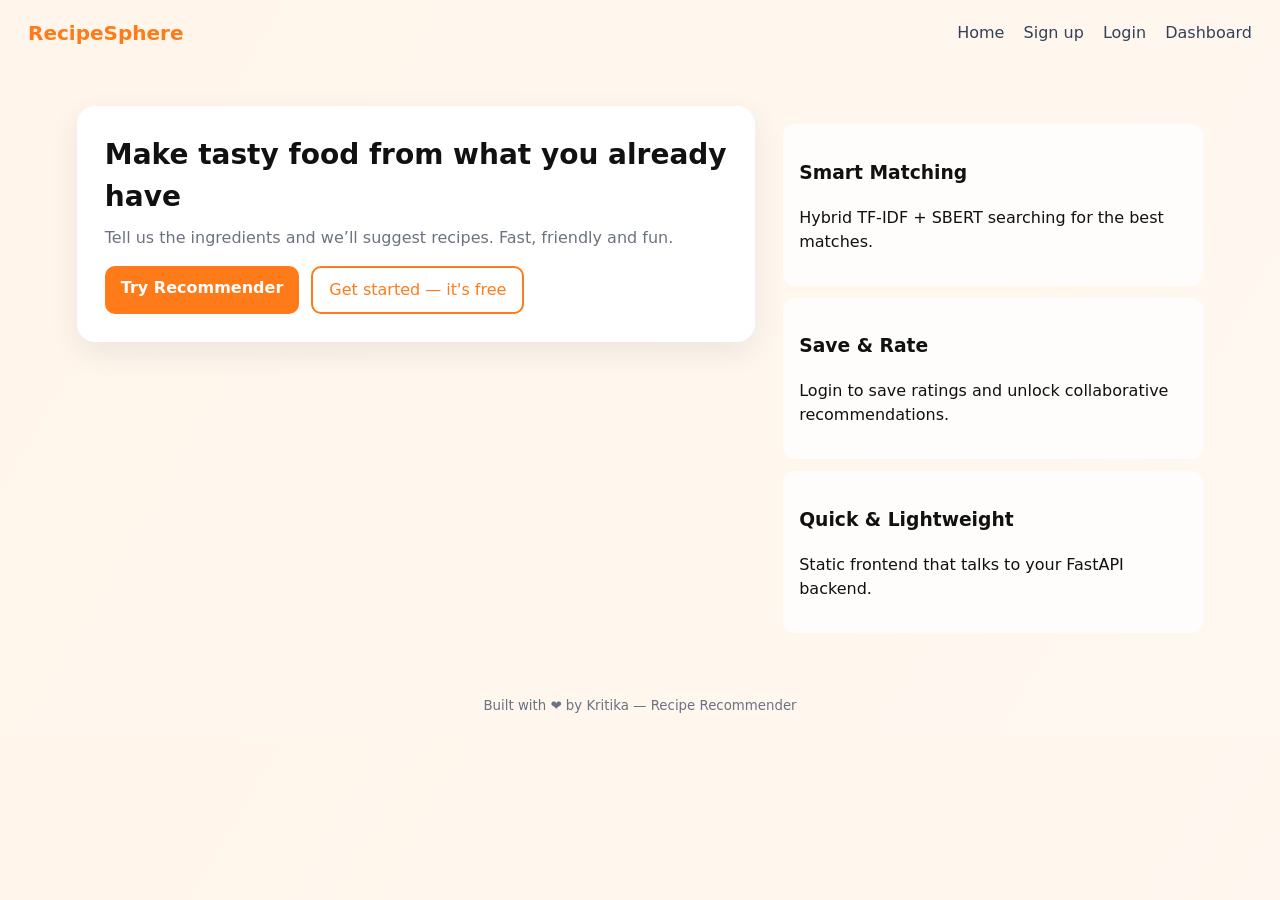
<file: frontend/index.html>
<!doctype html>
<html lang="en">
<head>
<meta charset="utf-8">
<meta name="viewport" content="width=device-width,initial-scale=1">
<title>Wandersphere — Recipe Recommender</title>
<link rel="stylesheet" href="style.css">
</head>
<body>
<header class="nav">
<div class="brand">RecipeSphere</div>
<nav>
<a href="index.html">Home</a>
<a href="signup.html">Sign up</a>
<a href="login.html">Login</a>
<a href="dashboard.html">Dashboard</a>
</nav>
</header>


<main class="hero">
<div class="hero-card">
<h1>Make tasty food from what you already have</h1>
<p>Tell us the ingredients and we’ll suggest recipes. Fast, friendly and fun.</p>
<div class="cta-row">
<a class="btn btn-primary" href="dashboard.html">Try Recommender</a>
<a class="btn btn-alt" href="login.html">Get started — it's free</a>
</div>
</div>


<div class="feature-grid">
<div class="feature">
<h3>Smart Matching</h3>
<p>Hybrid TF-IDF + SBERT searching for the best matches.</p>
</div>
<div class="feature">
<h3>Save & Rate</h3>
<p>Login to save ratings and unlock collaborative recommendations.</p>
</div>
<div class="feature">
<h3>Quick & Lightweight</h3>
<p>Static frontend that talks to your FastAPI backend.</p>
</div>
</div>


</main>


<footer class="footer">
<small>Built with ❤️ by Kritika — Recipe Recommender</small>
</footer>


<script src="script.js"></script>
</body>
</html>
</file>
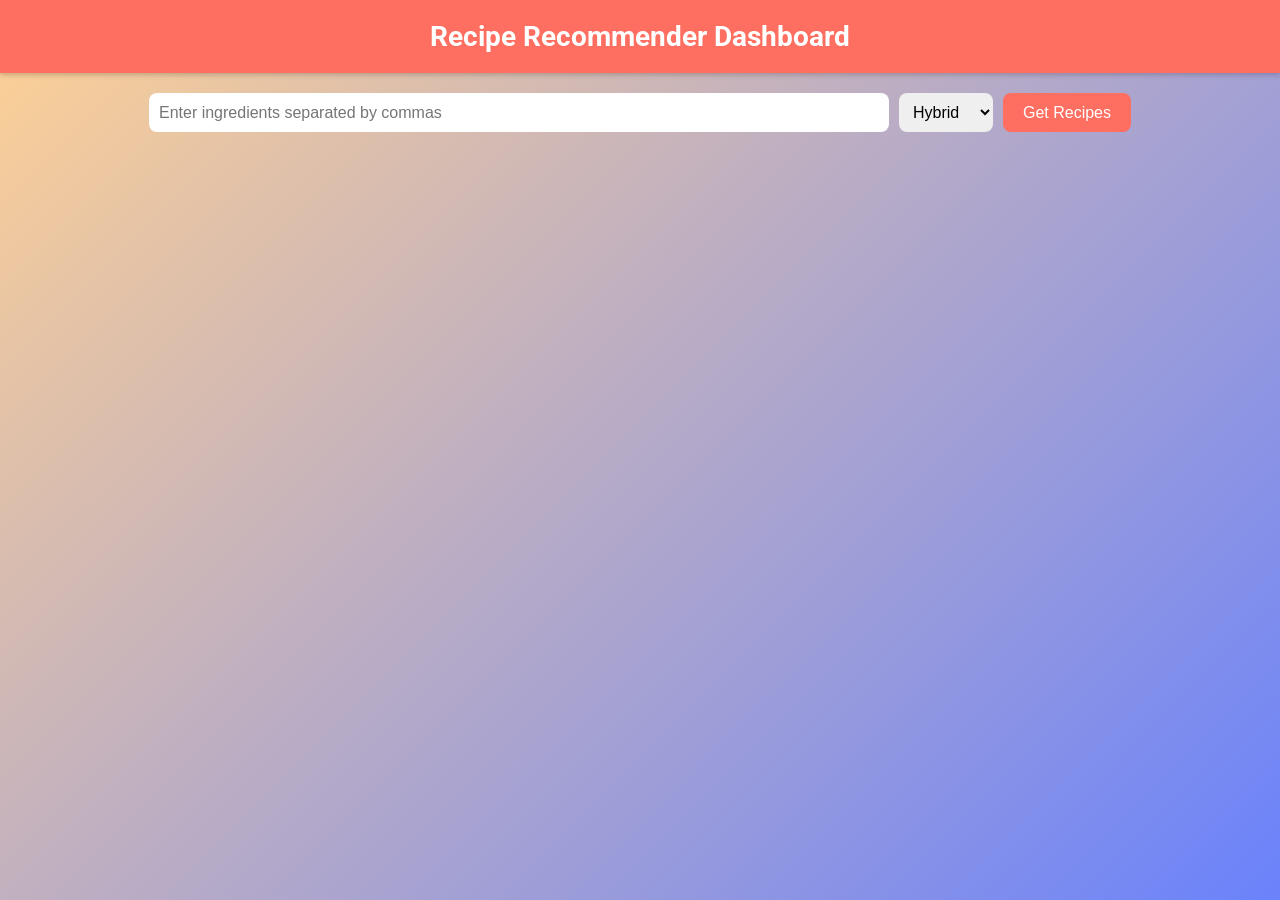
<file: frontend/dashboard.html>
<!DOCTYPE html>
<html lang="en">
<head>
    <meta charset="UTF-8">
    <meta name="viewport" content="width=device-width, initial-scale=1.0">
    <title>Recipe Dashboard</title>
    <link href="https://fonts.googleapis.com/css2?family=Roboto:wght@400;500;700&display=swap" rel="stylesheet">
    <style>
        body {
            font-family: 'Roboto', sans-serif;
            margin: 0;
            padding: 0;
            background: linear-gradient(135deg, #FFD194, #6A82FB);
            min-height: 100vh;
        }
        header {
            background: #FF6F61;
            color: white;
            text-align: center;
            padding: 20px 0;
            font-size: 28px;
            font-weight: bold;
            box-shadow: 0 2px 5px rgba(0,0,0,0.2);
        }
        .container {
            padding: 20px;
            max-width: 1200px;
            margin: auto;
        }
        .search-bar {
            display: flex;
            justify-content: center;
            margin-bottom: 30px;
            gap: 10px;
        }
        input[type="text"] {
            padding: 10px;
            font-size: 16px;
            width: 60%;
            border-radius: 8px;
            border: none;
            outline: none;
        }
        select {
            padding: 10px;
            font-size: 16px;
            border-radius: 8px;
            border: none;
        }
        button {
            padding: 10px 20px;
            font-size: 16px;
            background: #FF6F61;
            color: white;
            border: none;
            border-radius: 8px;
            cursor: pointer;
            transition: 0.3s;
        }
        button:hover {
            background: #ff3b2f;
        }
        .recipes-grid {
            display: grid;
            grid-template-columns: repeat(auto-fit, minmax(220px, 1fr));
            gap: 20px;
        }
        .recipe-card {
            background: white;
            border-radius: 12px;
            overflow: hidden;
            box-shadow: 0 4px 8px rgba(0,0,0,0.2);
            cursor: pointer;
            transition: transform 0.2s;
        }
        .recipe-card:hover {
            transform: translateY(-5px);
        }
        .recipe-card img {
            width: 100%;
            height: 180px;
            object-fit: cover;
        }
        .recipe-card h3 {
            text-align: center;
            padding: 10px;
        }
        /* Modal */
        .modal {
            display: none; 
            position: fixed; 
            z-index: 999; 
            padding-top: 60px; 
            left: 0;
            top: 0;
            width: 100%; 
            height: 100%; 
            overflow: auto; 
            background-color: rgba(0,0,0,0.6);
        }
        .modal-content {
            background-color: #fefefe;
            margin: auto;
            padding: 20px;
            border-radius: 12px;
            width: 80%;
            max-width: 600px;
            position: relative;
        }
        .close {
            color: #aaa;
            position: absolute;
            top: 10px;
            right: 20px;
            font-size: 28px;
            font-weight: bold;
            cursor: pointer;
        }
        .close:hover {
            color: #000;
        }
        .modal-content h3 {
            margin-top: 0;
        }
        .modal-content p {
            margin: 5px 0;
        }
        .rating-input {
            display: flex;
            gap: 10px;
            margin-top: 10px;
            align-items: center;
        }
        .rating-input input {
            width: 60px;
            padding: 5px;
        }
    </style>
</head>
<body>
    <header>Recipe Recommender Dashboard</header>
    <div class="container">
        <div class="search-bar">
            <input type="text" id="ingredients" placeholder="Enter ingredients separated by commas">
            <select id="method">
                <option value="hybrid">Hybrid</option>
                <option value="tfidf">TF-IDF</option>
                <option value="sbert">SBERT</option>
            </select>
            <button onclick="getRecommendations()">Get Recipes</button>
        </div>

        <div class="recipes-grid" id="recipes">
            <!-- Recipe cards appear here -->
        </div>
    </div>

    <!-- Modal for Recipe Details -->
    <div id="recipeModal" class="modal">
        <div class="modal-content">
            <span class="close" onclick="closeModal()">&times;</span>
            <h3 id="modalName"></h3>
           <!-- <img id="modalImg" src="" width="100%" style="border-radius: 12px;">-->
            <p><strong>Ingredients:</strong></p>
            <p id="modalIngredients"></p>
            <p><strong>Directions:</strong></p>
            <p id="modalDirections"></p>
            <p><strong>Total Time:</strong> <span id="modalTime"></span></p>
            <p><strong>Servings:</strong> <span id="modalServings"></span></p>
            <div class="rating-input">
                <input type="number" id="modalRating" placeholder="0-5" min="0" max="5">
                <button id="submitRatingBtn">Submit Rating</button>
            </div>
        </div>
    </div>

    <script>
let token = localStorage.getItem('rs_token') || null;

function getRecommendations() {
    const ingredientsInput = document.getElementById('ingredients').value.trim();
    const method = document.getElementById('method').value;

    if (!ingredientsInput) {
        alert("Please enter ingredients.");
        return;
    }

    if (!token) {
        alert("Please log in first!");
        window.location.href = "login.html";
        return;
    }

    const ingredients = ingredientsInput.split(',');

    fetch('http://127.0.0.1:8000/recommend', {
        method: 'POST',
        headers: {
            'Content-Type': 'application/json',
            'Authorization': `Bearer ${token}`
        },
        body: JSON.stringify({ ingredients, method, top_n: 10 })
    })
    .then(async res => {
        const data = await res.json();

        // ❌ FastAPI validation error
        if (!res.ok) {
            throw new Error(data.detail || "Failed to fetch recipes");
        }

        return data;
    })
    .then(data => {

        // ❌ Backend rejected input (TF-IDF / SBERT threshold)
        if (Array.isArray(data) && data.length === 1 && data[0].message) {
            alert(data[0].message);
            clearRecipes();
            return;
        }

        // ❌ No recommendations
        if (!data.recommendations || data.recommendations.length === 0) {
            alert("No recipes found.");
            clearRecipes();
            return;
        }

        // ✅ Valid recommendations
        displayRecipes(data.recommendations);
    })
    .catch(err => {
        alert("Error: " + err.message);
        clearRecipes();
    });
}

function clearRecipes() {
    document.getElementById('recipes').innerHTML = "";
}

function displayRecipes(recipes) {
    const container = document.getElementById('recipes');
    container.innerHTML = "";

    recipes.forEach(r => {
        const div = document.createElement('div');
        div.className = 'recipe-card';
        div.innerHTML = `
            <img src="${r.img_src || 'https://via.placeholder.com/200'}" alt="${r.recipe_name}">
            <h3>${r.recipe_name}</h3>
        `;
        div.onclick = () => openModal(r);
        container.appendChild(div);
    });
}

function openModal(recipe) {
    document.getElementById('modalName').innerText = recipe.recipe_name;
    document.getElementById('modalIngredients').innerText = recipe.ingredients;
    document.getElementById('modalDirections').innerText = recipe.directions || 'No directions available';
    document.getElementById('modalTime').innerText = recipe.total_time || 'N/A';
    document.getElementById('modalServings').innerText = recipe.servings || 'N/A';
    document.getElementById('modalRating').value = '';

    const submitBtn = document.getElementById('submitRatingBtn');
    submitBtn.onclick = () => rateRecipe(recipe.recipe_name);

    document.getElementById('recipeModal').style.display = "block";
}

function closeModal() {
    document.getElementById('recipeModal').style.display = "none";
}

function rateRecipe(recipe_name) {
    const rating = parseFloat(document.getElementById('modalRating').value);

    if (isNaN(rating) || rating < 0 || rating > 5) {
        alert("Enter a rating between 0 and 5");
        return;
    }

    if (!token) {
        alert("Please log in first!");
        window.location.href = "login.html";
        return;
    }

    fetch('http://127.0.0.1:8000/rate', {
        method: 'POST',
        headers: {
            'Content-Type': 'application/json',
            'Authorization': `Bearer ${token}`
        },
        body: JSON.stringify({ recipe_name, rating })
    })
    .then(async res => {
        const data = await res.json();
        if (!res.ok) {
            throw new Error(data.detail || "Failed to rate recipe");
        }
        return data;
    })
    .then(data => {
        alert(data.message);
        closeModal();
    })
    .catch(err => alert("Failed to rate: " + err.message));
}
</script>

</body>
</html>
</file>
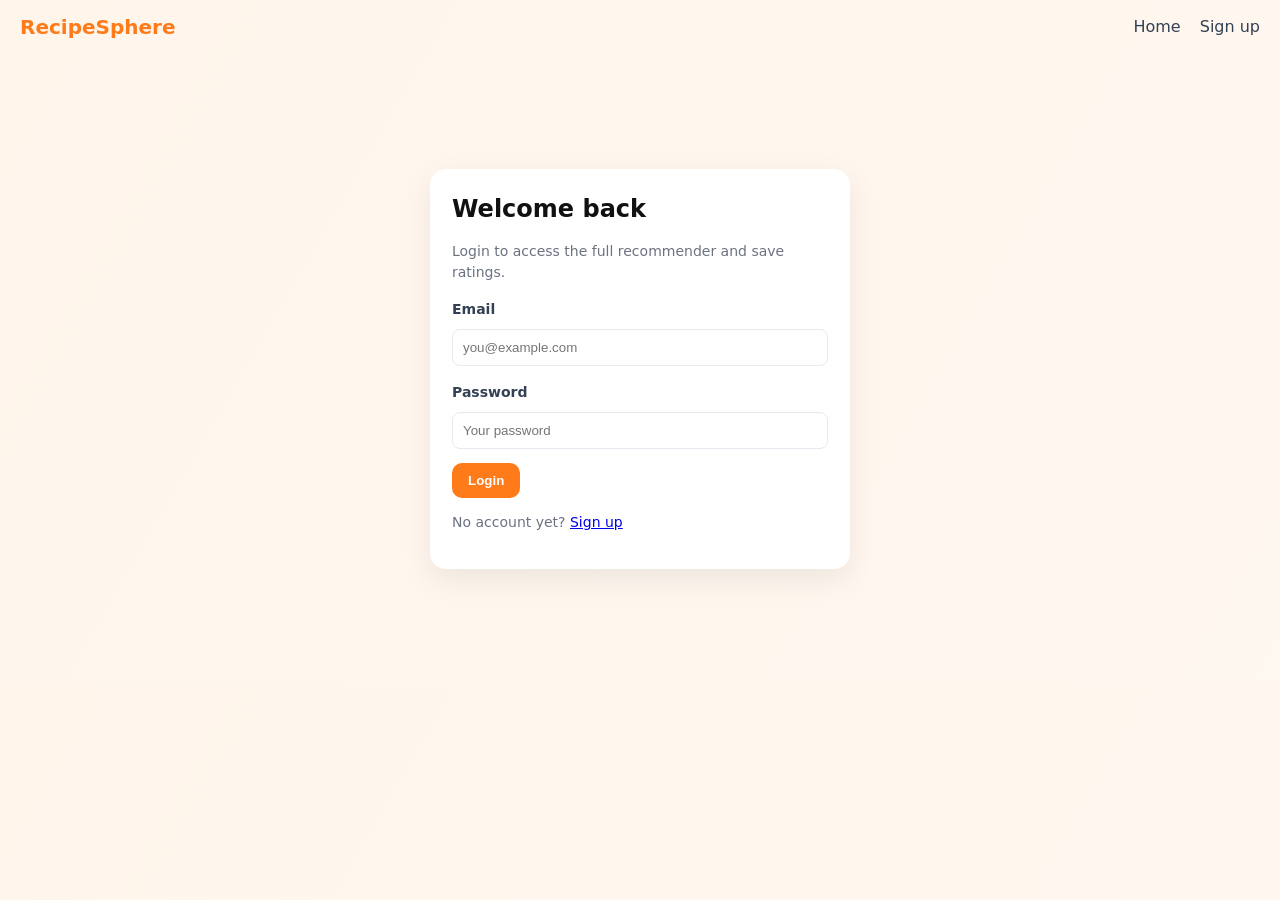
<file: frontend/login.html>
<!doctype html>
<html lang="en">
<head>
<meta charset="utf-8">
<meta name="viewport" content="width=device-width,initial-scale=1">
<title>Login — RecipeSphere</title>
<link rel="stylesheet" href="style.css">
</head>
<body>
<header class="nav small">
<div class="brand">RecipeSphere</div>
<nav>
<a href="index.html">Home</a>
<a href="signup.html">Sign up</a>
</nav>
</header>


<main class="center-card">
<div class="card">
<h2>Welcome back</h2>
<p class="muted">Login to access the full recommender and save ratings.</p>
<label>Email</label>
<input id="li_email" type="email" placeholder="you@example.com">
<label>Password</label>
<input id="li_password" type="password" placeholder="Your password">
<button class="btn btn-primary" onclick="login()">Login</button>
<p class="muted">No account yet? <a href="signup.html">Sign up</a></p>
</div>
</main>


<script src="script.js"></script>
</body>
</html>
</file>
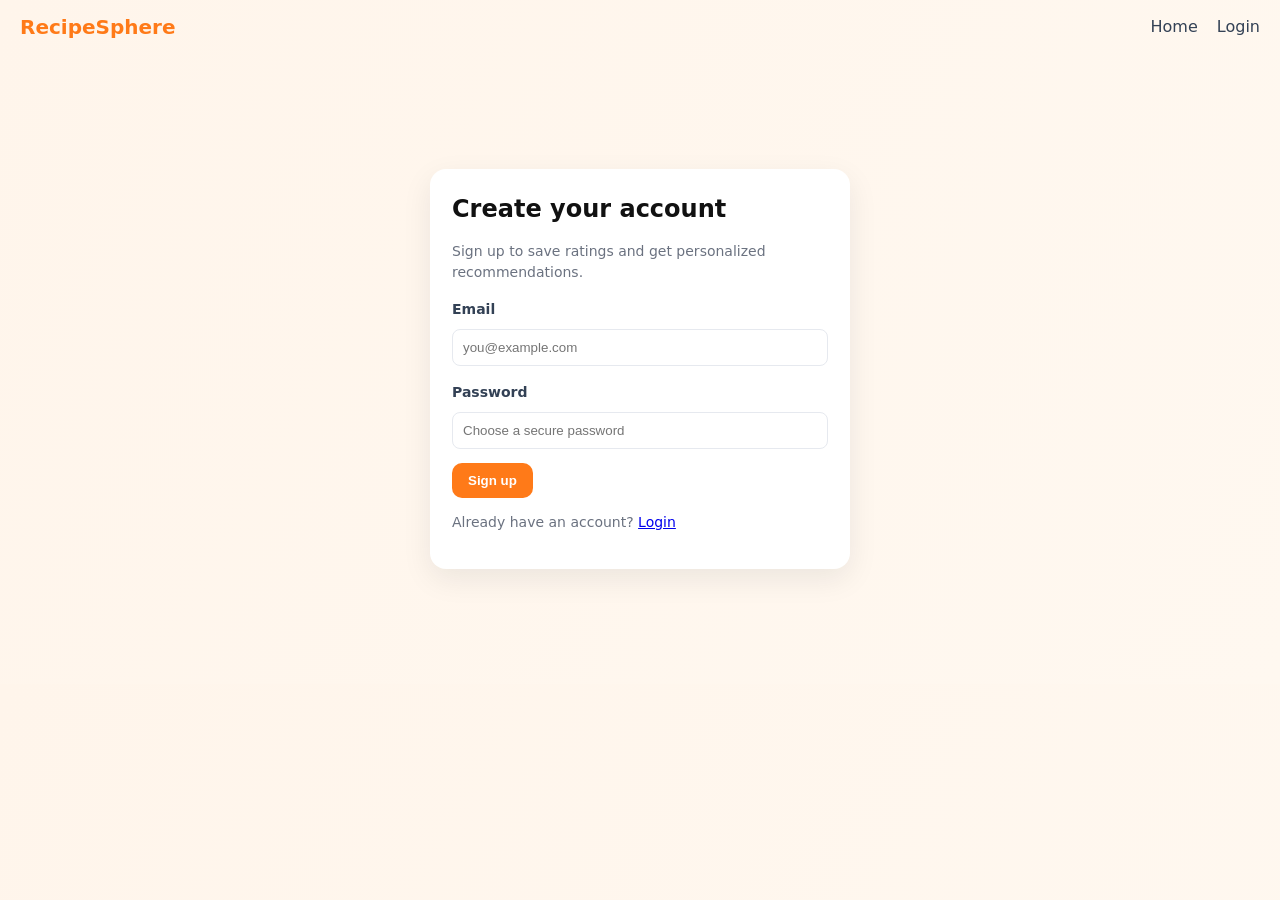
<file: frontend/signup.html>
<!doctype html>
<html lang="en">
<head>
<meta charset="utf-8">
<meta name="viewport" content="width=device-width,initial-scale=1">
<title>Sign up — RecipeSphere</title>
<link rel="stylesheet" href="style.css">
</head>
<body>
<header class="nav small">
<div class="brand">RecipeSphere</div>
<nav>
<a href="index.html">Home</a>
<a href="login.html">Login</a>
</nav>
</header>


<main class="center-card">
<div class="card">
<h2>Create your account</h2>
<p class="muted">Sign up to save ratings and get personalized recommendations.</p>
<label>Email</label>
<input id="su_email" type="email" placeholder="you@example.com">
<label>Password</label>
<input id="su_password" type="password" placeholder="Choose a secure password">
<button class="btn btn-primary" onclick="signup()">Sign up</button>
<p class="muted">Already have an account? <a href="login.html">Login</a></p>
</div>
</main>


<script src="script.js"></script>
</body>
</html>
</file>
<file: frontend/style.css>
:root{
--bg1: linear-gradient(120deg,#fff5eb,#fff8f0);
--accent: #ff7a18; /* orange */
--accent-2: #6ee7b7; /* mint */
--card: #ffffff;
--muted: #6b7280;
--shadow: 0 10px 30px rgba(16,24,40,0.08);
--radius: 14px;
font-family: Inter, system-ui, -apple-system, 'Segoe UI', Roboto, 'Helvetica Neue', Arial;
}
*{box-sizing:border-box}
body{margin:0;background:var(--bg1);color:#111;line-height:1.5}
.nav{display:flex;justify-content:space-between;align-items:center;padding:18px 28px}
.nav.small{padding:12px 20px}
.brand{font-weight:700;color:var(--accent);font-size:20px}
.nav nav a{margin-left:14px;text-decoration:none;color:#334155}
.hero{display:grid;grid-template-columns:1fr 420px;gap:28px;padding:40px 6%;align-items:start}
.hero-card{background:var(--card);padding:28px;border-radius:18px;box-shadow:var(--shadow)}
.hero-card h1{margin:0 0 8px;font-size:28px}
.hero-card p{color:var(--muted);margin:0 0 16px}
.cta-row{display:flex;gap:12px;margin-top:12px}
.btn{padding:10px 16px;border-radius:10px;border:none;cursor:pointer;text-decoration:none;display:inline-block}
.btn-primary{background:var(--accent);color:white;font-weight:600}
.btn-alt{background:transparent;border:2px solid var(--accent);color:var(--accent)}
.feature-grid{display:flex;flex-direction:column;gap:12px;margin-top:18px}
.feature{background:rgba(255,255,255,0.8);padding:16px;border-radius:12px}
.center-card{display:flex;justify-content:center;align-items:center;height:70vh}
.card{background:var(--card);padding:22px;border-radius:16px;box-shadow:var(--shadow);width:100%;max-width:420px}
.card h2{margin:0 0 6px}
.muted{color:var(--muted);font-size:14px}
input[type="text"], input[type="email"], input[type="password"], input[type="number"], select{width:100%;padding:10px;border-radius:8px;border:1px solid #e6e9ef;margin:8px 0 14px}
label{font-weight:600;font-size:14px;color:#334155}
.dashboard{display:flex;gap:24px;padding:32px 6%}
.search-card{flex:0 0 420px}
.results{flex:1;display:grid;grid-template-columns:repeat(auto-fill,minmax(320px,1fr));gap:18px}
.recipe{background:var(--card);padding:14px;border-radius:12px;box-shadow:var(--shadow);min-height:120px}
.recipe img{max-width:100%;border-radius:8px;margin-bottom:8px}
.row{display:flex;gap:10px;align-items:center}
.footer{padding:20px 6%;text-align:center;color:var(--muted)}
.footer.small{padding:12px}
@media (max-width:900px){.hero{grid-template-columns:1fr;}.dashboard{flex-direction:column}.feature-grid{flex-direction:row;flex-wrap:wrap}}
</file>
